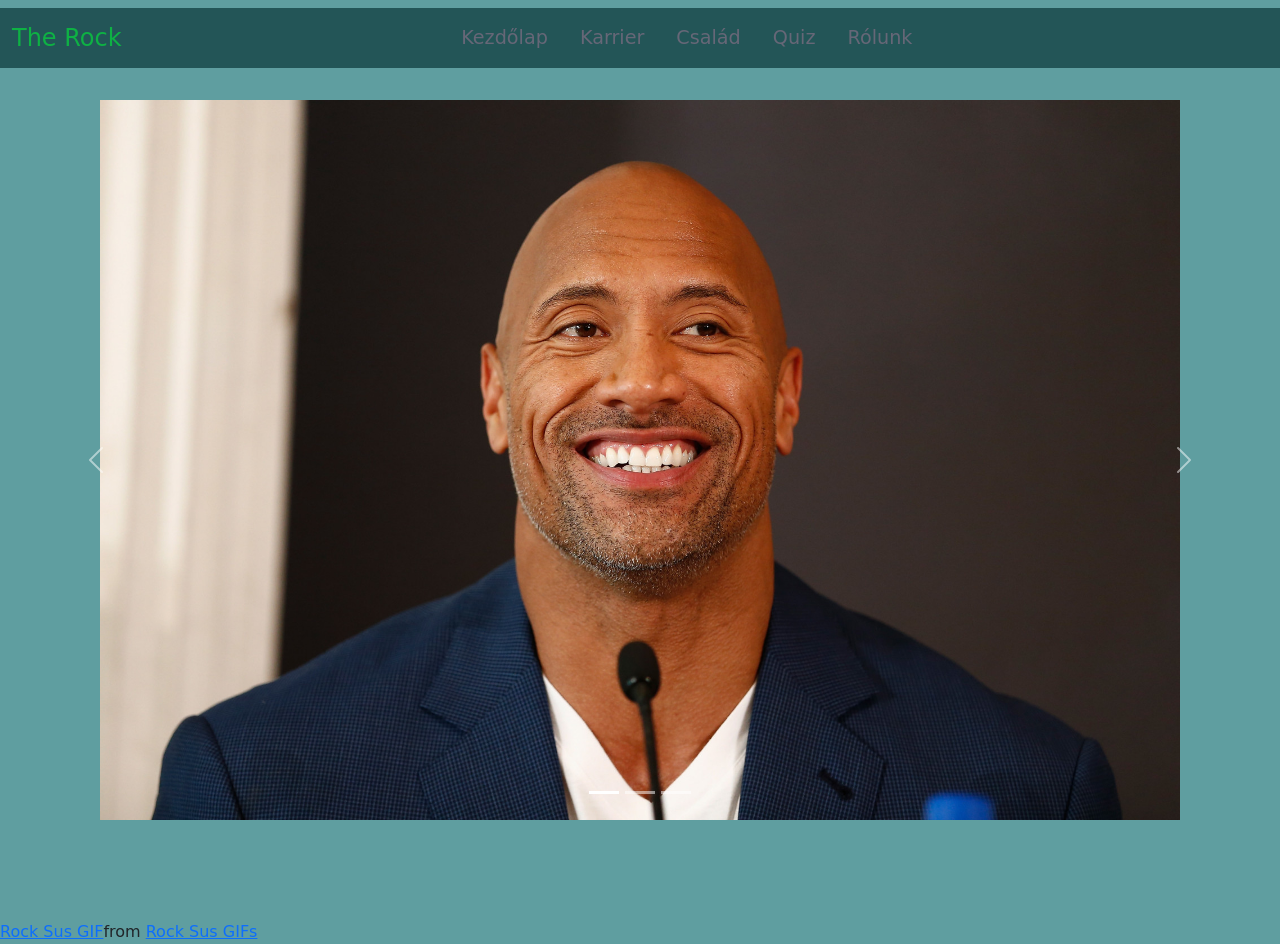
<file: index.html>
<!DOCTYPE html>
<html lang="hu">
<meta charset="UTF-8">
<meta name="viewport" content="width=device-width, initial-scale=1.0">
<!-- Boostrap CSS -->
<link href="https://cdn.jsdelivr.net/npm/bootstrap@5.3.3/dist/css/bootstrap.min.css" rel="stylesheet"
  integrity="sha384-QWTKZyjpPEjISv5WaRU9OFeRpok6YctnYmDr5pNlyT2bRjXh0JMhjY6hW+ALEwIH" crossorigin="anonymous">
<link rel="stylesheet" href="Johnson.css">

<title>Dwayne Johnson</title>

</head>

<body class="alma">
  <!-- Navbar -->
  <nav class="navbar navbar-expand-lg fixed-top">
    <div class="container-fluid">
      <a class="navbar-brand me-auto" href="#">The Rock</a>
      <button class="navbar-toggler" type="button" data-bs-toggle="offcanvas" data-bs-target="#offcanvasNavbar"
        aria-controls="offcanvasNavbar" aria-label="Toggle navigation">
        <span class="navbar-toggler-icon"></span>
      </button>
      <div class="offcanvas offcanvas-end" tabindex="-1" id="offcanvasNavbar" aria-labelledby="offcanvasNavbarLabel">
        <div class="offcanvas-header">
          <h5 class="offcanvas-title" id="offcanvasNavbarLabel">The Rock</h5>
          <button type="button" class="btn-close" data-bs-dismiss="offcanvas" aria-label="Close"></button>
        </div>
        <div class="offcanvas-body">
          <ul class="navbar-nav justify-content-center flex-grow-1 pe-3">
            <li class="nav-item">
              <a class="nav-link mx-lg-2" aria-current="page" href="index.html">Kezdőlap</a>
            </li>
            <li class="nav-item">
              <a class="nav-link mx-lg-2" href="karrier.html">Karrier</a>
            </li>
            <li class="nav-item">
              <a class="nav-link mx-lg-2" href="csalad.html">Család</a>
            </li>
            <li class="nav-item">
              <a class="nav-link mx-lg-2" href="quiz.html">Quiz</a>
            </li>
            <li class="nav-item">
              <a class="nav-link mx-lg-2" href="rólunk.html">Rólunk</a>
            </li>
          </ul>
        </div>
      </div>
    </div>
  </nav>
  <!-- Navbar vége -->


  <!-- Carousel -->
  <div id="demo" class="carousel slide" data-bs-ride="carousel">

    <!-- Indicators/dots -->
    <div class="carousel-indicators">
      <button type="button" data-bs-target="#demo" data-bs-slide-to="0" class="active"></button>
      <button type="button" data-bs-target="#demo" data-bs-slide-to="1"></button>
      <button type="button" data-bs-target="#demo" data-bs-slide-to="2"></button>
    </div>

    <!-- The slideshow/carousel -->
    <div class="kacsa">
      <div class="carousel-inner">
        <div class="carousel-item active">
          <img src="képek/img1.jpg" alt="Rock mosolyog" class="d-block w-100">
        </div>
        <div class="carousel-item">
          <img src="képek/img2.jpg" alt="Rock edz" class="d-block w-100">
        </div>
        <div class="carousel-item">
          <img src="képek/img4.jpg" alt="Rock néz" class="d-block w-100">
        </div>

      </div>
    </div>

    <!-- Left and right controls/icons -->
    <button class="carousel-control-prev" type="button" data-bs-target="#demo" data-bs-slide="prev">
      <span class="carousel-control-prev-icon"></span>
    </button>
    <button class="carousel-control-next" type="button" data-bs-target="#demo" data-bs-slide="next">
      <span class="carousel-control-next-icon"></span>
    </button>
  </div>
  <div class="tenor-gif-embed" data-postid="21568224" data-share-method="host" data-aspect-ratio="1" data-width="100%">
    <a href="https://tenor.com/view/rock-sus-gif-21568224">Rock Sus GIF</a>from <a
      href="https://tenor.com/search/rock+sus-gifs">Rock Sus GIFs</a></div>
  <script type="text/javascript" async src="https://tenor.com/embed.js"></script>

  <!-- Boostrap JS -->
  <script src="https://cdn.jsdelivr.net/npm/bootstrap@5.3.3/dist/js/bootstrap.bundle.min.js"
    integrity="sha384-YvpcrYf0tY3lHB60NNkmXc5s9fDVZLESaAA55NDzOxhy9GkcIdslK1eN7N6jIeHz"
    crossorigin="anonymous"></script>
</body>

</html>
</file>
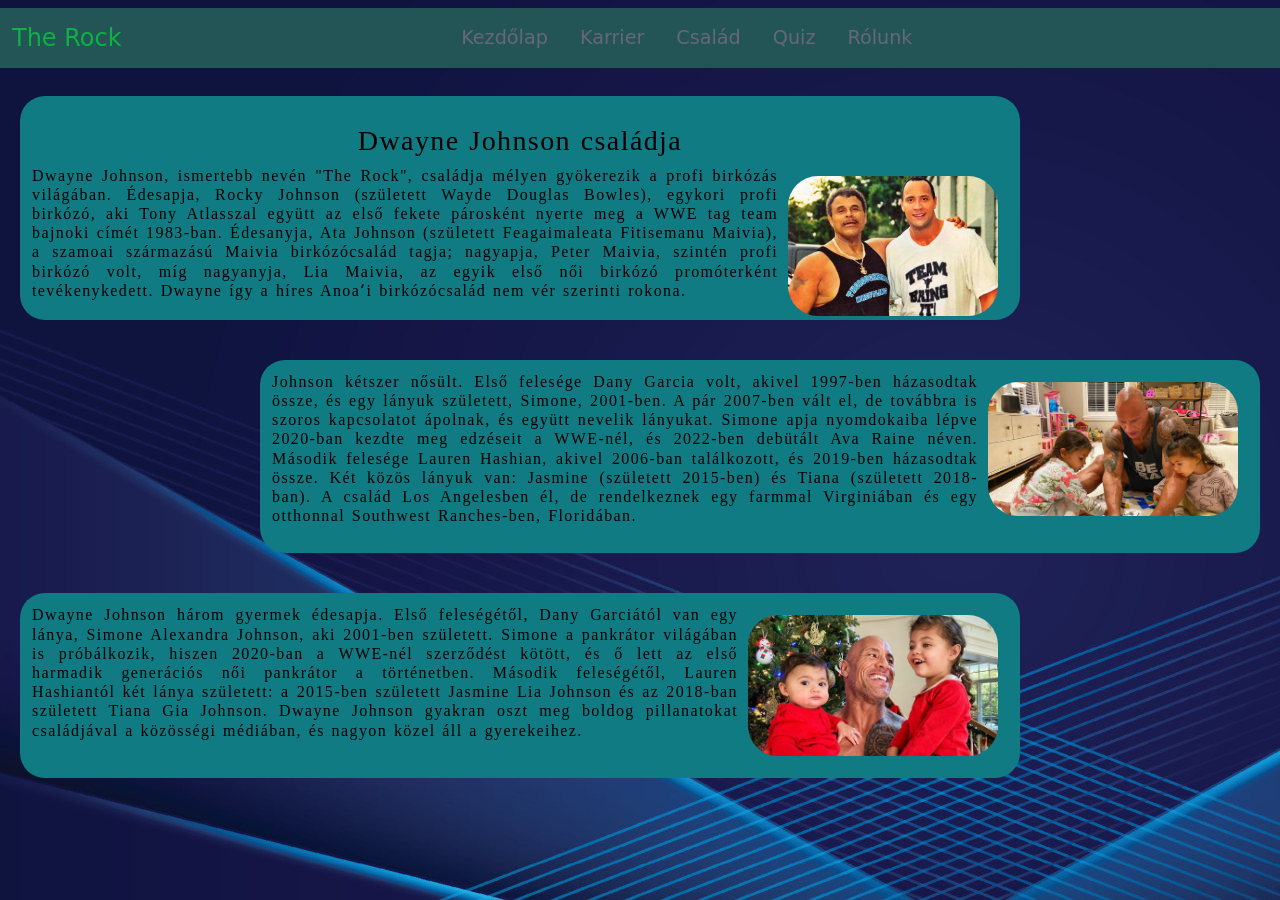
<file: csalad.html>
<!DOCTYPE html>
<html lang="Hu">

<head>
  <meta charset="UTF-8">
  <meta name="viewport" content="width=device-width, initial-scale=1.0">
  <link href="https://cdn.jsdelivr.net/npm/bootstrap@5.3.3/dist/css/bootstrap.min.css" rel="stylesheet"
    integrity="sha384-QWTKZyjpPEjISv5WaRU9OFeRpok6YctnYmDr5pNlyT2bRjXh0JMhjY6hW+ALEwIH" crossorigin="anonymous">
  <link rel="stylesheet" href="Johnson.css">
  <link rel="stylesheet" href="csalad.css">
  <title>Családi története</title>
</head>

<body class="anya">
  <nav class="navbar navbar-expand-lg">
    <div class="container-fluid">
      <a class="navbar-brand me-auto" href="#">The Rock</a>
      <button class="navbar-toggler" type="button" data-bs-toggle="offcanvas" data-bs-target="#offcanvasNavbar"
        aria-controls="offcanvasNavbar" aria-label="Toggle navigation">
        <span class="navbar-toggler-icon"></span>
      </button>
      <div class="offcanvas offcanvas-end" tabindex="-1" id="offcanvasNavbar" aria-labelledby="offcanvasNavbarLabel">
        <div class="offcanvas-header">
          <h5 class="offcanvas-title" id="offcanvasNavbarLabel">The Rock</h5>
          <button type="button" class="btn-close" data-bs-dismiss="offcanvas" aria-label="Close"></button>
        </div>
        <div class="offcanvas-body">
          <ul class="navbar-nav justify-content-center flex-grow-1 pe-3">
            <li class="nav-item">
              <a class="nav-link mx-lg-2" aria-current="page" href="index.html">Kezdőlap</a>
            </li>
            <li class="nav-item">
              <a class="nav-link mx-lg-2" href="karrier.html">Karrier</a>
            </li>
            <li class="nav-item">
              <a class="nav-link mx-lg-2" href="csalad.html">Család</a>
            </li>
            <li class="nav-item">
              <a class="nav-link mx-lg-2" href="quiz.html">Quiz</a>
            </li>
            <li class="nav-item">
              <a class="nav-link mx-lg-2" href="rólunk.html">Rólunk</a>
            </li>
          </ul>
        </div>
      </div>
    </div>
  </nav>
  <section>
    <div class="szoveg">
      <p>
      <h3 style="text-align: center;">Dwayne Johnson családja</h3><img width="230" src="képek/Dwayne-The-Rock-Johnson-with-his-father-Rocky.jpg">
      <h6>
        Dwayne Johnson, ismertebb nevén "The Rock", családja mélyen gyökerezik a profi birkózás világában. Édesapja,
        Rocky
        Johnson (született Wayde Douglas Bowles), egykori profi birkózó, aki Tony Atlasszal együtt az első fekete
        párosként nyerte meg a WWE tag team bajnoki címét 1983-ban. Édesanyja, Ata Johnson (született Feagaimaleata
        Fitisemanu Maivia), a szamoai származású Maivia birkózócsalád tagja; nagyapja, Peter Maivia, szintén profi
        birkózó
        volt, míg nagyanyja, Lia Maivia, az egyik első női birkózó promóterként tevékenykedett. Dwayne így a híres
        Anoaʻi
        birkózócsalád nem vér szerinti rokona.
        </h6>
    </div>
    <div class="szoveg2">
      <img width="270" height="" src="képek/the rock csalad1.jpg">
      <h6>
        Johnson kétszer nősült. Első felesége Dany Garcia volt, akivel 1997-ben házasodtak össze, és egy lányuk
        született,
        Simone, 2001-ben. A pár 2007-ben vált el, de továbbra is szoros kapcsolatot ápolnak, és együtt nevelik lányukat.
        Simone apja nyomdokaiba lépve 2020-ban kezdte meg edzéseit a WWE-nél, és 2022-ben debütált Ava Raine néven.
        Második felesége Lauren Hashian, akivel 2006-ban találkozott, és 2019-ben házasodtak össze. Két közös lányuk
        van:
        Jasmine (született 2015-ben) és Tiana (született 2018-ban). A család Los Angelesben él, de rendelkeznek egy
        farmmal Virginiában és egy otthonnal Southwest Ranches-ben, Floridában.
      </h6>
      </p>
    </div>
    <div class="szoveg3">
      <img width="270" height="" src="képek/dwayne gyerekeivel.jpg">
      <h6>
        Dwayne Johnson három gyermek édesapja. Első feleségétől, Dany Garciától van egy lánya, Simone Alexandra Johnson,
        aki 2001-ben született. Simone a pankrátor világában is próbálkozik, hiszen 2020-ban a WWE-nél szerződést
        kötött, és ő lett az első harmadik generációs női pankrátor a történetben.

        Második feleségétől, Lauren Hashiantól két lánya született: a 2015-ben született Jasmine Lia Johnson és az
        2018-ban született Tiana Gia Johnson. Dwayne Johnson gyakran oszt meg boldog pillanatokat családjával a
        közösségi médiában, és nagyon közel áll a gyerekeihez.
      </h6>
      </p>
    </div>
    
  </section>
  <!-- Navbar vége -->
  <!-- Hero selection -->



  <!-- Boostrap JS -->
  <script src="https://cdn.jsdelivr.net/npm/bootstrap@5.3.3/dist/js/bootstrap.bundle.min.js"
    integrity="sha384-YvpcrYf0tY3lHB60NNkmXc5s9fDVZLESaAA55NDzOxhy9GkcIdslK1eN7N6jIeHz"
    crossorigin="anonymous"></script>

</body>

</html>
</file>
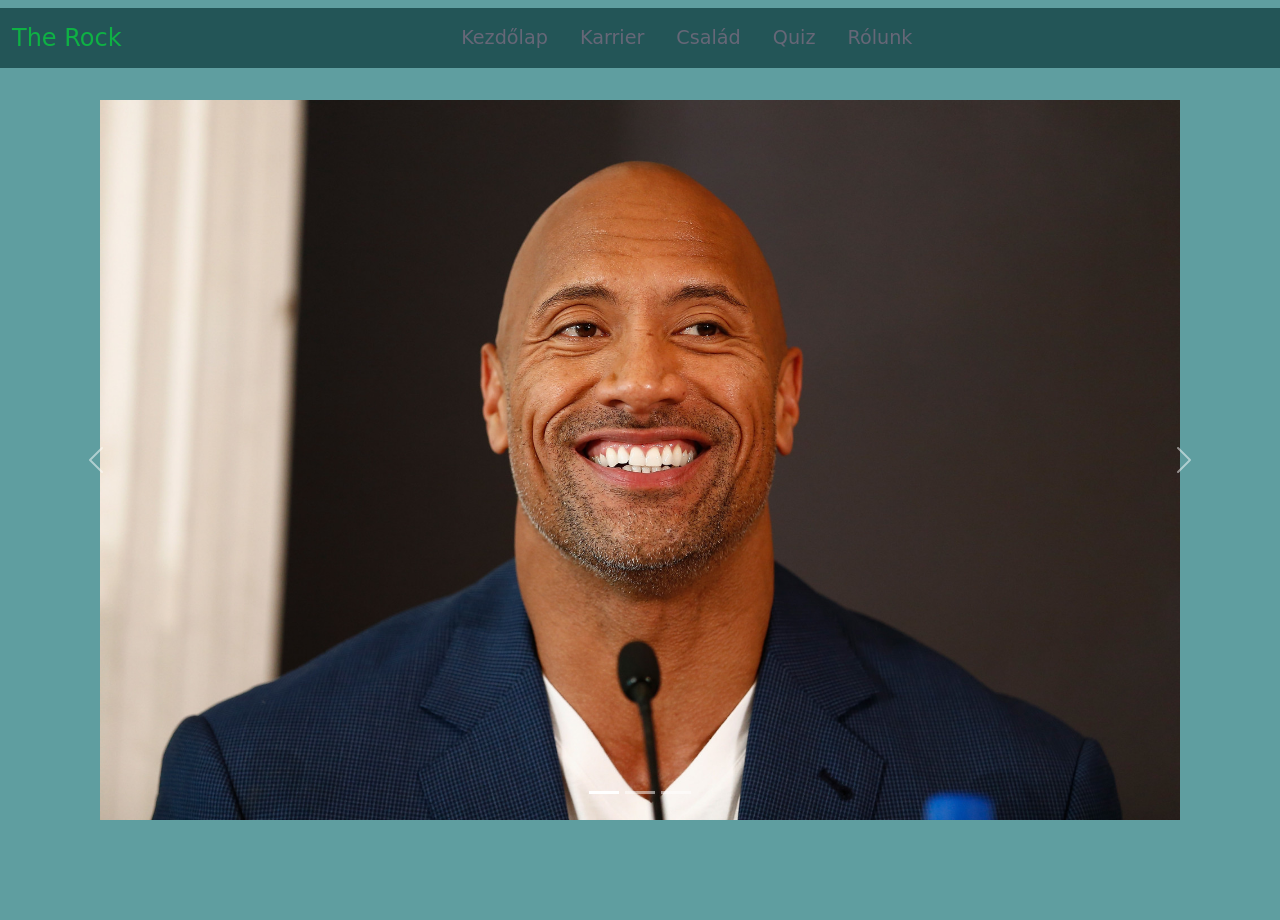
<file: Dwayne.html>
<!DOCTYPE html>
<html lang="hu">
  <meta charset="UTF-8">
  <meta name="viewport" content="width=device-width, initial-scale=1.0">
  <!-- Boostrap CSS -->
  <link href="https://cdn.jsdelivr.net/npm/bootstrap@5.3.3/dist/css/bootstrap.min.css" rel="stylesheet" integrity="sha384-QWTKZyjpPEjISv5WaRU9OFeRpok6YctnYmDr5pNlyT2bRjXh0JMhjY6hW+ALEwIH" crossorigin="anonymous">
  <link rel="stylesheet" href="Johnson.css">

  <title>Dwayne Johnson</title>

</head>
<body class="alma">
  <!-- Navbar -->
  <nav class="navbar navbar-expand-lg fixed-top">
    <div class="container-fluid">
      <a class="navbar-brand me-auto" href="#">The Rock</a>
      <button class="navbar-toggler" type="button" data-bs-toggle="offcanvas" data-bs-target="#offcanvasNavbar" aria-controls="offcanvasNavbar" aria-label="Toggle navigation">
        <span class="navbar-toggler-icon"></span>
      </button>
      <div class="offcanvas offcanvas-end" tabindex="-1" id="offcanvasNavbar" aria-labelledby="offcanvasNavbarLabel">
        <div class="offcanvas-header">
          <h5 class="offcanvas-title" id="offcanvasNavbarLabel">The Rock</h5>
          <button type="button" class="btn-close" data-bs-dismiss="offcanvas" aria-label="Close"></button>
        </div>
        <div class="offcanvas-body">
          <ul class="navbar-nav justify-content-center flex-grow-1 pe-3">
            <li class="nav-item">
              <a class="nav-link mx-lg-2" aria-current="page" href="#">Kezdőlap</a>
            </li>
            <li class="nav-item">
              <a class="nav-link mx-lg-2" href="karrier.html">Karrier</a>
              </li>
              <li class="nav-item">
                <a class="nav-link mx-lg-2" href="csalad.html">Család</a>
                </li><li class="nav-item">
                  <a class="nav-link mx-lg-2" href="quiz.html">Quiz</a>
                  </li>
                  <li class="nav-item">
                    <a class="nav-link mx-lg-2" href="rólunk.html">Rólunk</a>
                    </li>
        </div>
      </div>
    </div>
  </nav>
  <!-- Navbar vége -->


<!-- Carousel -->
<div id="demo" class="carousel slide" data-bs-ride="carousel">

  <!-- Indicators/dots -->
  <div class="carousel-indicators">
    <button type="button" data-bs-target="#demo" data-bs-slide-to="0" class="active"></button>
    <button type="button" data-bs-target="#demo" data-bs-slide-to="1"></button>
    <button type="button" data-bs-target="#demo" data-bs-slide-to="2"></button>
  </div>

  <!-- The slideshow/carousel -->
  <div class="kacsa">
    <div class="carousel-inner">
      <div class="carousel-item active">
        <img  src="img1.jpg" alt="Rock mosolyog" class="d-block w-100">
      </div>
      <div class="carousel-item">
        <img src="img2.jpg" alt="Rock edz" class="d-block w-100">
      </div>
      <div class="carousel-item">
        <img src="img4.jpg" alt="Rock néz" class="d-block w-100">
      </div>
    
    </div>
  </div>

  <!-- Left and right controls/icons -->
  <button class="carousel-control-prev" type="button" data-bs-target="#demo" data-bs-slide="prev">
    <span class="carousel-control-prev-icon"></span>
  </button>
  <button class="carousel-control-next" type="button" data-bs-target="#demo" data-bs-slide="next">
    <span class="carousel-control-next-icon"></span>
  </button>
</div>


   
    <!-- Boostrap JS -->
  <script src="https://cdn.jsdelivr.net/npm/bootstrap@5.3.3/dist/js/bootstrap.bundle.min.js" integrity="sha384-YvpcrYf0tY3lHB60NNkmXc5s9fDVZLESaAA55NDzOxhy9GkcIdslK1eN7N6jIeHz" crossorigin="anonymous"></script>
</body>
</html>
</file>
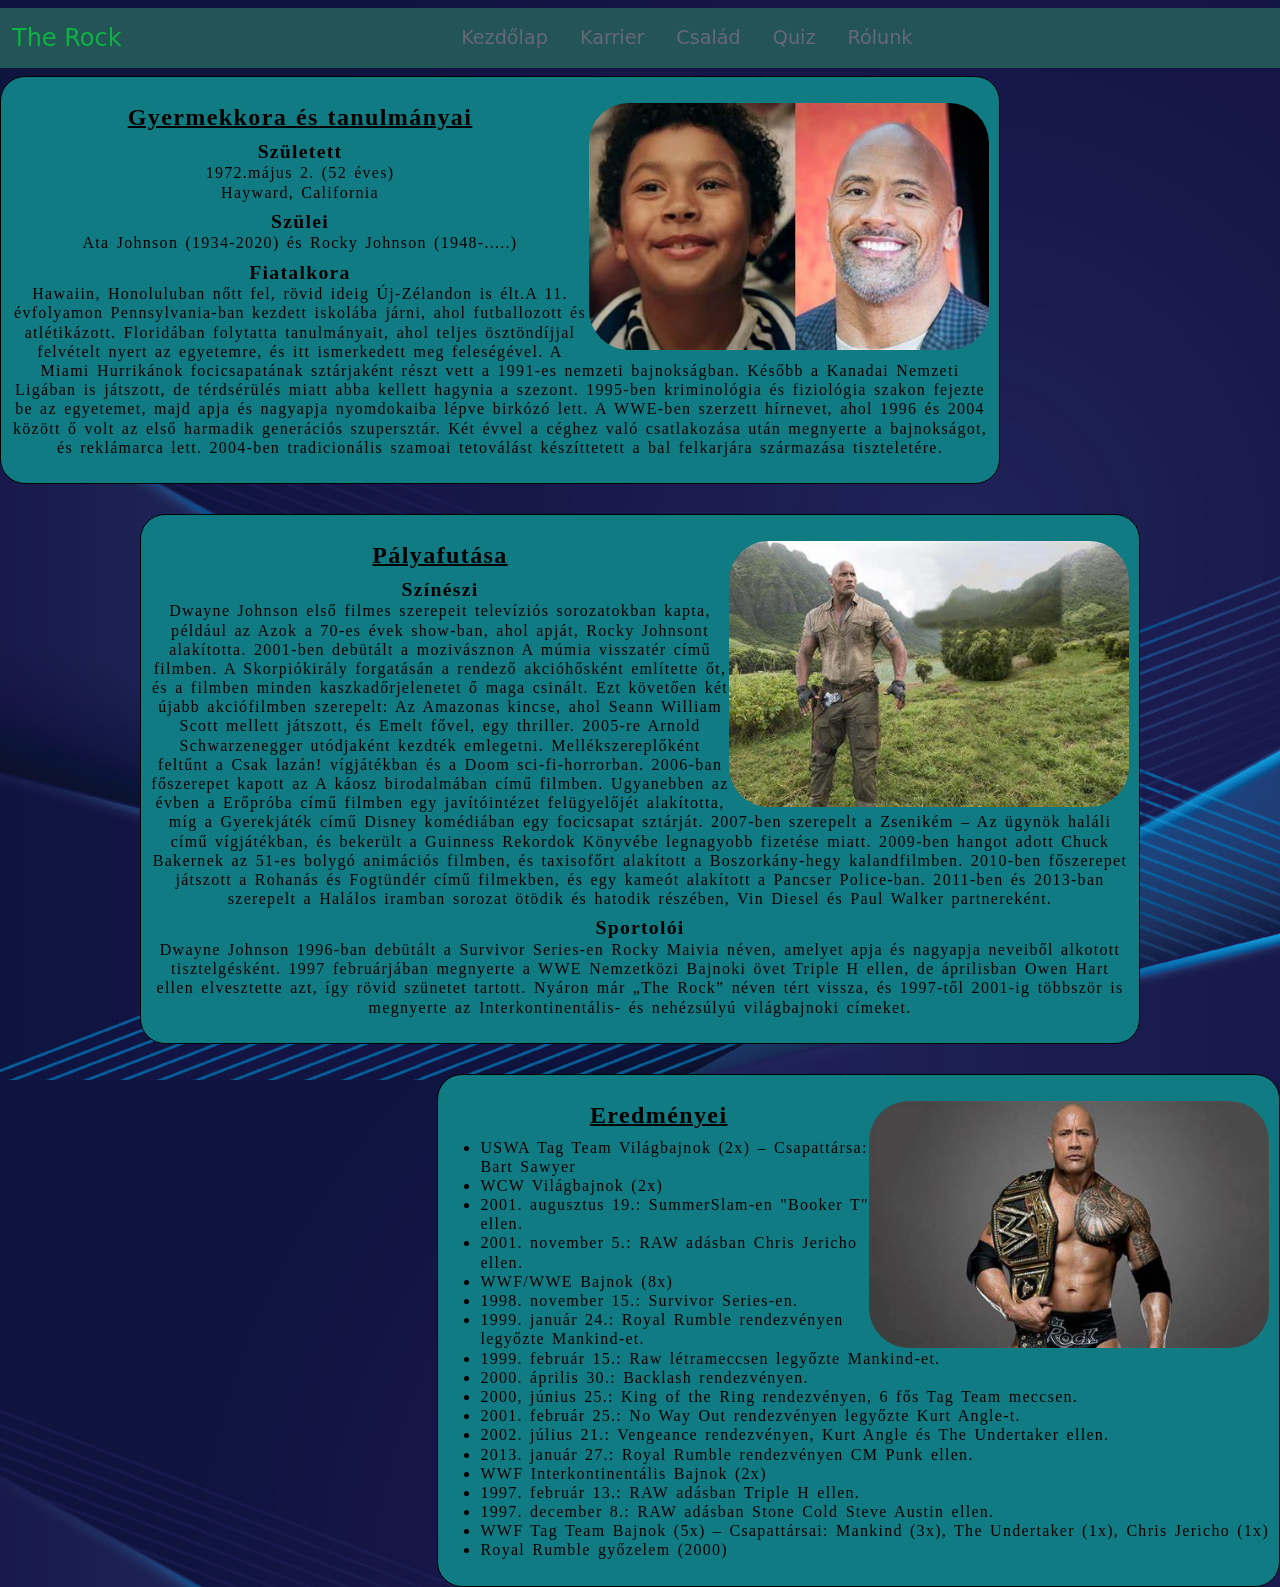
<file: karrier.html>
<!DOCTYPE html>
<html lang="Hu">

<head>
  <meta charset="UTF-8">
  <meta name="viewport" content="width=device-width, initial-scale=1.0">
  <link href="https://cdn.jsdelivr.net/npm/bootstrap@5.3.3/dist/css/bootstrap.min.css" rel="stylesheet"
    integrity="sha384-QWTKZyjpPEjISv5WaRU9OFeRpok6YctnYmDr5pNlyT2bRjXh0JMhjY6hW+ALEwIH" crossorigin="anonymous">
  <link rel="stylesheet" href="Johnson.css">
  <link rel="stylesheet" href="karrier.css">
  <title>Karriere</title>
</head>

<body class="penz">
  <nav class="navbar navbar-expand-lg">
    <div class="container-fluid">
      <a class="navbar-brand me-auto" href="#">The Rock</a>
      <button class="navbar-toggler" type="button" data-bs-toggle="offcanvas" data-bs-target="#offcanvasNavbar"
        aria-controls="offcanvasNavbar" aria-label="Toggle navigation">
        <span class="navbar-toggler-icon"></span>
      </button>
      <div class="offcanvas offcanvas-end" tabindex="-1" id="offcanvasNavbar" aria-labelledby="offcanvasNavbarLabel">
        <div class="offcanvas-header">
          <h5 class="offcanvas-title" id="offcanvasNavbarLabel">The Rock</h5>
          <button type="button" class="btn-close" data-bs-dismiss="offcanvas" aria-label="Close"></button>
        </div>
        <div class="offcanvas-body">
          <ul class="navbar-nav justify-content-center flex-grow-1 pe-3">
            <li class="nav-item">
              <a class="nav-link mx-lg-2" aria-current="page" href="index.html">Kezdőlap</a>
            </li>
            <li class="nav-item">
              <a class="nav-link mx-lg-2" href="karrier.html">Karrier</a>
            </li>
            <li class="nav-item">
              <a class="nav-link mx-lg-2" href="csalad.html">Család</a>
            </li>
            <li class="nav-item">
              <a class="nav-link mx-lg-2" href="quiz.html">Quiz</a>
            </li>
            <li class="nav-item">
              <a class="nav-link mx-lg-2" href="rólunk.html">Rólunk</a>
            </li>

        </div>
      </div>
    </div>
  </nav>
  <section>
    <div class="szövegdoboz">
      <p>
      <h4>Gyermekkora és tanulmányai <img width="400px"  class="fiatal" src="képek/fiatal dwayne.jpg" alt="fiatal"></h4>
      <h6><b>Született</b><br> 1972.május 2. (52 éves)<br> Hayward, California</h6>
      <h6><b>Szülei</b><br>Ata Johnson (1934-2020) és Rocky Johnson (1948-.....)
      </h6>
      <h6><b>Fiatalkora</b><br>Hawaiin, Honoluluban nőtt fel, rövid ideig Új-Zélandon is élt.A 11. évfolyamon
        Pennsylvania-ban kezdett iskolába járni, ahol futballozott és atlétikázott. Floridában folytatta tanulmányait,
        ahol teljes ösztöndíjjal felvételt nyert az egyetemre, és itt ismerkedett meg feleségével. A Miami Hurrikánok
        focicsapatának sztárjaként részt vett a 1991-es nemzeti bajnokságban. Később a Kanadai Nemzeti Ligában is
        játszott, de térdsérülés miatt abba kellett hagynia a szezont. 1995-ben kriminológia és fiziológia szakon
        fejezte
        be az egyetemet, majd apja és nagyapja nyomdokaiba lépve birkózó lett. A WWE-ben szerzett hírnevet, ahol 1996 és
        2004 között ő volt az első harmadik generációs szupersztár. Két évvel a céghez való csatlakozása után megnyerte
        a
        bajnokságot, és reklámarca lett. 2004-ben tradicionális szamoai tetoválást készíttetett a bal felkarjára
        származása tiszteletére.</h6>
      </p>
    </div>
    <div class="szövegdoboz3">
      <p>
      <h4>Pályafutása <img class="jumanji" width="400px" src="képek/jumanji dwayne.jpg" alt="jumanji"></h4>
      <h6><b>Színészi</b><br>Dwayne Johnson első filmes szerepeit televíziós sorozatokban kapta, például az Azok a 70-es
        évek show-ban, ahol apját, Rocky Johnsont alakította. 2001-ben debütált a mozivásznon A múmia visszatér című
        filmben. A Skorpiókirály forgatásán a rendező akcióhősként említette őt, és a filmben minden kaszkadőrjelenetet
        ő
        maga csinált. Ezt követően két újabb akciófilmben szerepelt: Az Amazonas kincse, ahol Seann William Scott
        mellett
        játszott, és Emelt fővel, egy thriller. 2005-re Arnold Schwarzenegger utódjaként kezdték emlegetni.
        Mellékszereplőként feltűnt a Csak lazán! vígjátékban és a Doom sci-fi-horrorban. 2006-ban főszerepet kapott az A
        káosz birodalmában című filmben. Ugyanebben az évben a Erőpróba című filmben egy javítóintézet felügyelőjét
        alakította, míg a Gyerekjáték című Disney komédiában egy focicsapat sztárját.
        2007-ben szerepelt a Zsenikém – Az ügynök haláli című vígjátékban, és bekerült a Guinness Rekordok Könyvébe
        legnagyobb fizetése miatt. 2009-ben hangot adott Chuck Bakernek az 51-es bolygó animációs filmben, és taxisofőrt
        alakított a Boszorkány-hegy kalandfilmben. 2010-ben főszerepet játszott a Rohanás és Fogtündér című filmekben,
        és
        egy kameót alakított a Pancser Police-ban. 2011-ben és 2013-ban szerepelt a Halálos iramban sorozat ötödik és
        hatodik részében, Vin Diesel és Paul Walker partnereként.</h6>
      <h6><b>Sportolói</b><br>Dwayne Johnson 1996-ban debütált a Survivor Series-en Rocky Maivia néven, amelyet apja és
        nagyapja neveiből alkotott tisztelgésként. 1997 februárjában megnyerte a WWE Nemzetközi Bajnoki övet Triple H
        ellen, de áprilisban Owen Hart ellen elvesztette azt, így rövid szünetet tartott. Nyáron már „The Rock” néven
        tért
        vissza, és 1997-től 2001-ig többször is megnyerte az Interkontinentális- és nehézsúlyú világbajnoki címeket.
      </h6>
      </p>
    </div>
    <div class="szövegdoboz2">
      <p>
      <h4>Eredményei <img class="wwe" width="400px" src="képek/dwayne wwe.jpg" alt="wwe"></h4>
      <h6>
        <ul>
          <li>USWA Tag Team Világbajnok (2x) – Csapattársa: Bart Sawyer</li>
          <li> WCW Világbajnok (2x)</li>
          <li> 2001. augusztus 19.: SummerSlam-en "Booker T" ellen.</li>
          <li> 2001. november 5.: RAW adásban Chris Jericho ellen.</li>
          <li> WWF/WWE Bajnok (8x)</li>
          <li> 1998. november 15.: Survivor Series-en.</li>
          <li> 1999. január 24.: Royal Rumble rendezvényen legyőzte Mankind-et.</li>
          <li> 1999. február 15.: Raw létrameccsen legyőzte Mankind-et.</li>
          <li> 2000. április 30.: Backlash rendezvényen.</li>
          <li> 2000, június 25.: King of the Ring rendezvényen, 6 fős Tag Team meccsen.</li>
          <li> 2001. február 25.: No Way Out rendezvényen legyőzte Kurt Angle-t.</li>
          <li> 2002. július 21.: Vengeance rendezvényen, Kurt Angle és The Undertaker ellen.</li>
          <li> 2013. január 27.: Royal Rumble rendezvényen CM Punk ellen.</li>
          <li> WWF Interkontinentális Bajnok (2x)</li>
          <li> 1997. február 13.: RAW adásban Triple H ellen.</li>
          <li> 1997. december 8.: RAW adásban Stone Cold Steve Austin ellen.</li>
          <li> WWF Tag Team Bajnok (5x) – Csapattársai: Mankind (3x), The Undertaker (1x), Chris Jericho (1x)</li>
          <li> Royal Rumble győzelem (2000)</li>
        </ul>
      </h6>
      </p>
    </div>
  </section>




  <!-- Boostrap JS -->
  <script src="https://cdn.jsdelivr.net/npm/bootstrap@5.3.3/dist/js/bootstrap.bundle.min.js"
    integrity="sha384-YvpcrYf0tY3lHB60NNkmXc5s9fDVZLESaAA55NDzOxhy9GkcIdslK1eN7N6jIeHz"
    crossorigin="anonymous"></script>

</body>

</html>
</file>
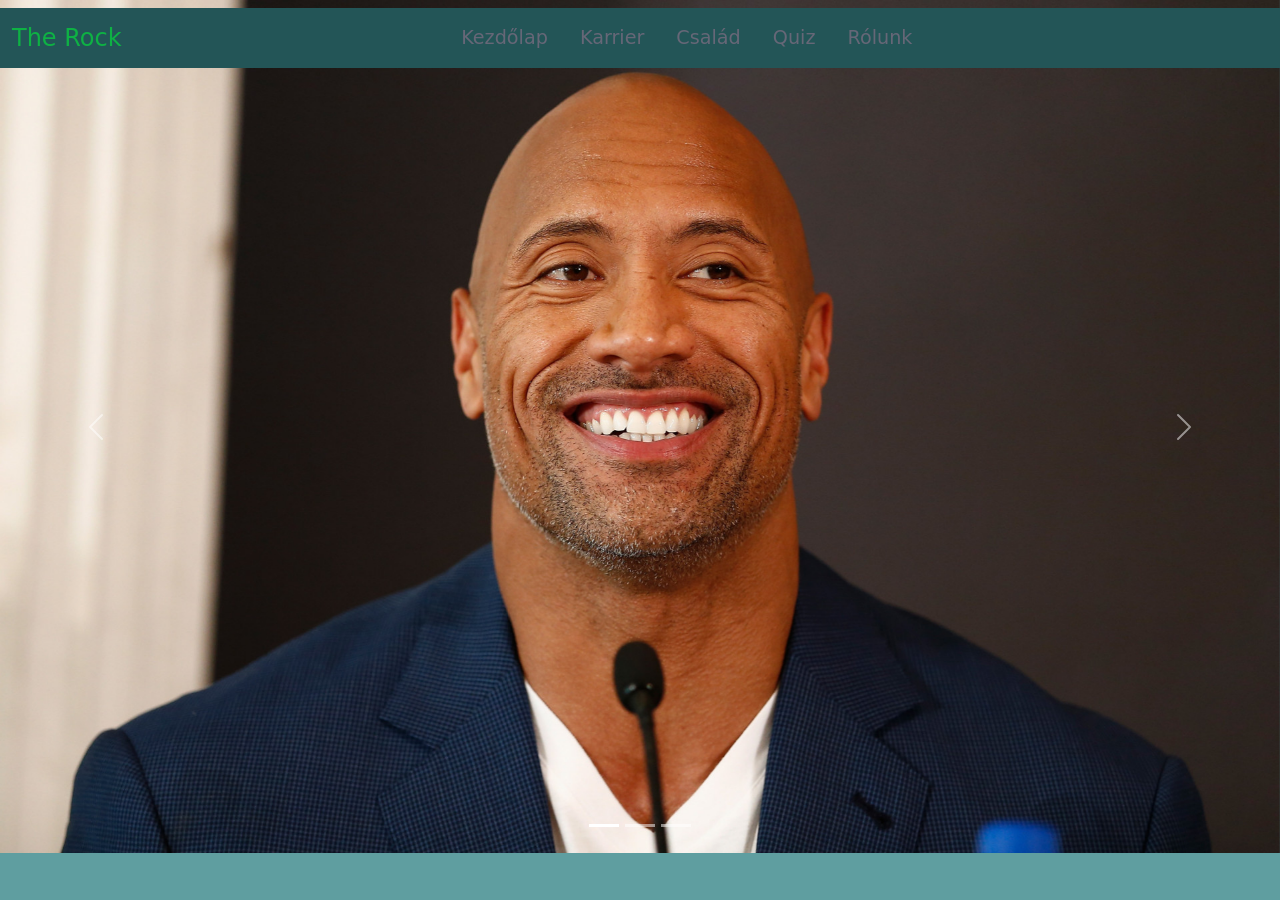
<file: kezdőlap.html>
<!DOCTYPE html>
<html lang="hu">
  <meta charset="UTF-8">
  <meta name="viewport" content="width=device-width, initial-scale=1.0">
  <!-- Boostrap CSS -->
  <link href="https://cdn.jsdelivr.net/npm/bootstrap@5.3.3/dist/css/bootstrap.min.css" rel="stylesheet" integrity="sha384-QWTKZyjpPEjISv5WaRU9OFeRpok6YctnYmDr5pNlyT2bRjXh0JMhjY6hW+ALEwIH" crossorigin="anonymous">
  <link rel="stylesheet" href="Johnson.css">

  <title>Dwayne Johnson</title>

</head>
<body class="alma">
  <!-- Navbar -->
  <nav class="navbar navbar-expand-lg fixed-top">
    <div class="container-fluid">
      <a class="navbar-brand me-auto" href="#">The Rock</a>
      <button class="navbar-toggler" type="button" data-bs-toggle="offcanvas" data-bs-target="#offcanvasNavbar" aria-controls="offcanvasNavbar" aria-label="Toggle navigation">
        <span class="navbar-toggler-icon"></span>
      </button>
      <div class="offcanvas offcanvas-end" tabindex="-1" id="offcanvasNavbar" aria-labelledby="offcanvasNavbarLabel">
        <div class="offcanvas-header">
          <h5 class="offcanvas-title" id="offcanvasNavbarLabel">The Rock</h5>
          <button type="button" class="btn-close" data-bs-dismiss="offcanvas" aria-label="Close"></button>
        </div>
        <div class="offcanvas-body">
          <ul class="navbar-nav justify-content-center flex-grow-1 pe-3">
            <li class="nav-item">
              <a class="nav-link mx-lg-2" aria-current="page" href="#">Kezdőlap</a>
            </li>
            <li class="nav-item">
              <a class="nav-link mx-lg-2" href="karrier.html">Karrier</a>
              </li>
              <li class="nav-item">
                <a class="nav-link mx-lg-2" href="csalad.html">Család</a>
                </li><li class="nav-item">
                  <a class="nav-link mx-lg-2" href="quiz.html">Quiz</a>
                  </li>
                  <li class="nav-item">
                    <a class="nav-link mx-lg-2" href="rólunk.html">Rólunk</a>
                    </li>
        </div>
      </div>
    </div>
  </nav>
  <!-- Navbar vége -->


<!-- Carousel -->
<div id="demo" class="carousel slide" data-bs-ride="carousel">

  <!-- Indicators/dots -->
  <div class="carousel-indicators">
    <button type="button" data-bs-target="#demo" data-bs-slide-to="0" class="active"></button>
    <button type="button" data-bs-target="#demo" data-bs-slide-to="1"></button>
    <button type="button" data-bs-target="#demo" data-bs-slide-to="2"></button>
  </div>

  <!-- The slideshow/carousel -->
  <div class="carousel-inner">
    <div class="carousel-item active">
      <img src="img1.jpg" alt="Los Angeles" class="d-block w-100">
    </div>
    <div class="carousel-item">
      <img src="img2.jpg" alt="Chicago" class="d-block w-100">
    </div>
    <div class="carousel-item">
      <img src="img4.jpg" alt="New York" class="d-block w-100">
    </div>
    
  </div>

  <!-- Left and right controls/icons -->
  <button class="carousel-control-prev" type="button" data-bs-target="#demo" data-bs-slide="prev">
    <span class="carousel-control-prev-icon"></span>
  </button>
  <button class="carousel-control-next" type="button" data-bs-target="#demo" data-bs-slide="next">
    <span class="carousel-control-next-icon"></span>
  </button>
</div>


   
    <!-- Boostrap JS -->
  <script src="https://cdn.jsdelivr.net/npm/bootstrap@5.3.3/dist/js/bootstrap.bundle.min.js" integrity="sha384-YvpcrYf0tY3lHB60NNkmXc5s9fDVZLESaAA55NDzOxhy9GkcIdslK1eN7N6jIeHz" crossorigin="anonymous"></script>
</body>
</html>
</file>
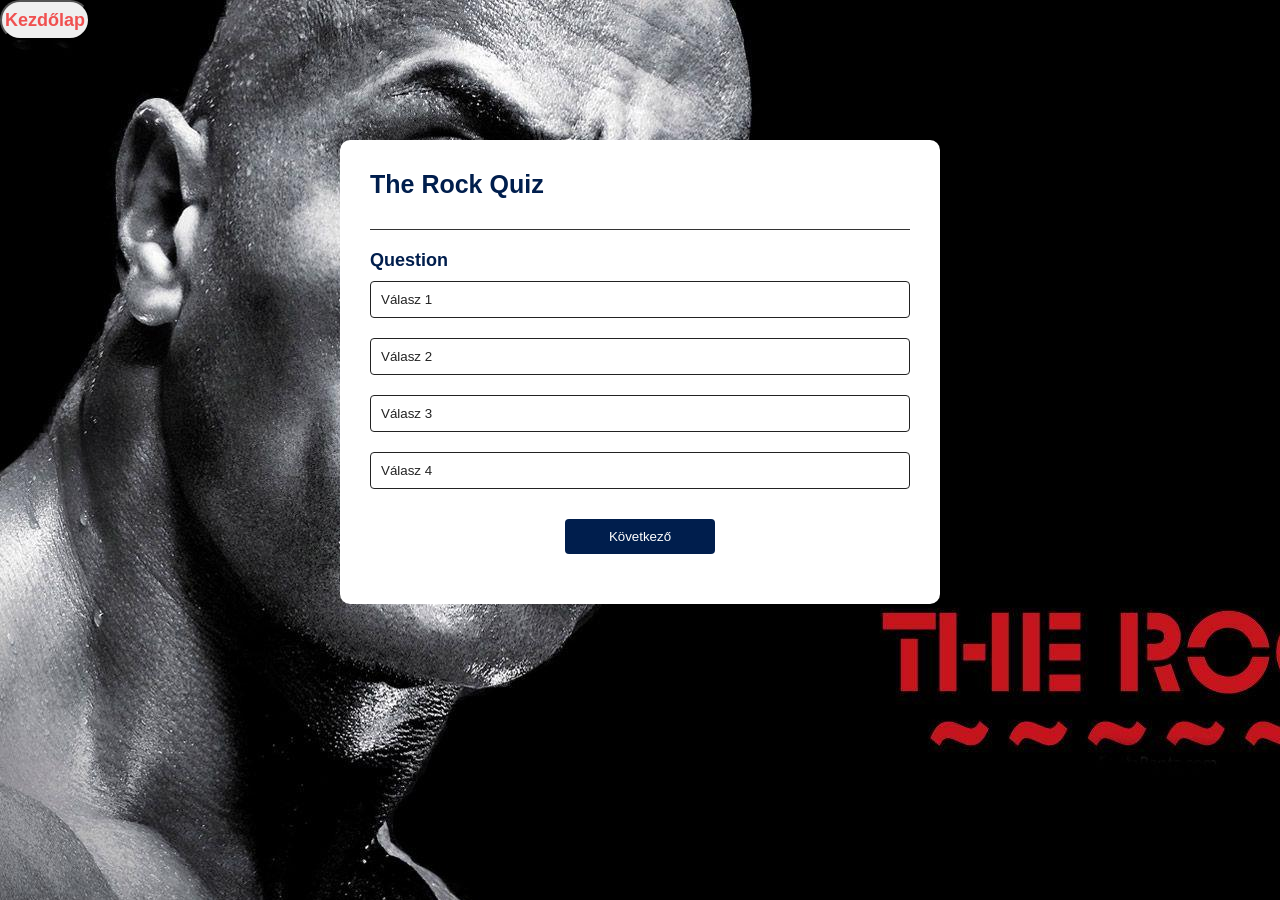
<file: quiz.html>
<!DOCTYPE html>
<html lang="hu">

<head>
    <title>Quiz</title>
    <link rel="stylesheet" href="quiz.css">
    <meta charset="UTF-8">
    <meta name="viewport" content="width=device-width, initial-scale=1.0">
</head>

<body>
    <div class="gomb"><button class="gomb"><a class="gomb" href="index.html">Kezdőlap</a></button></div>
    <div class="app">
        <h1>The Rock Quiz</h1>
        <div class="quiz">
            <h2 id="question">Question</h2>
            <div id="answer-buttons">
                <button class="btn">Válasz 1</button>
                <button class="btn">Válasz 2</button>
                <button class="btn">Válasz 3</button>
                <button class="btn">Válasz 4</button>
            </div>
            <button id="next-btn">Következő</button>
        </div>
    </div>
    <script src="quiz.js"></script>
</body>

</html>
</file>
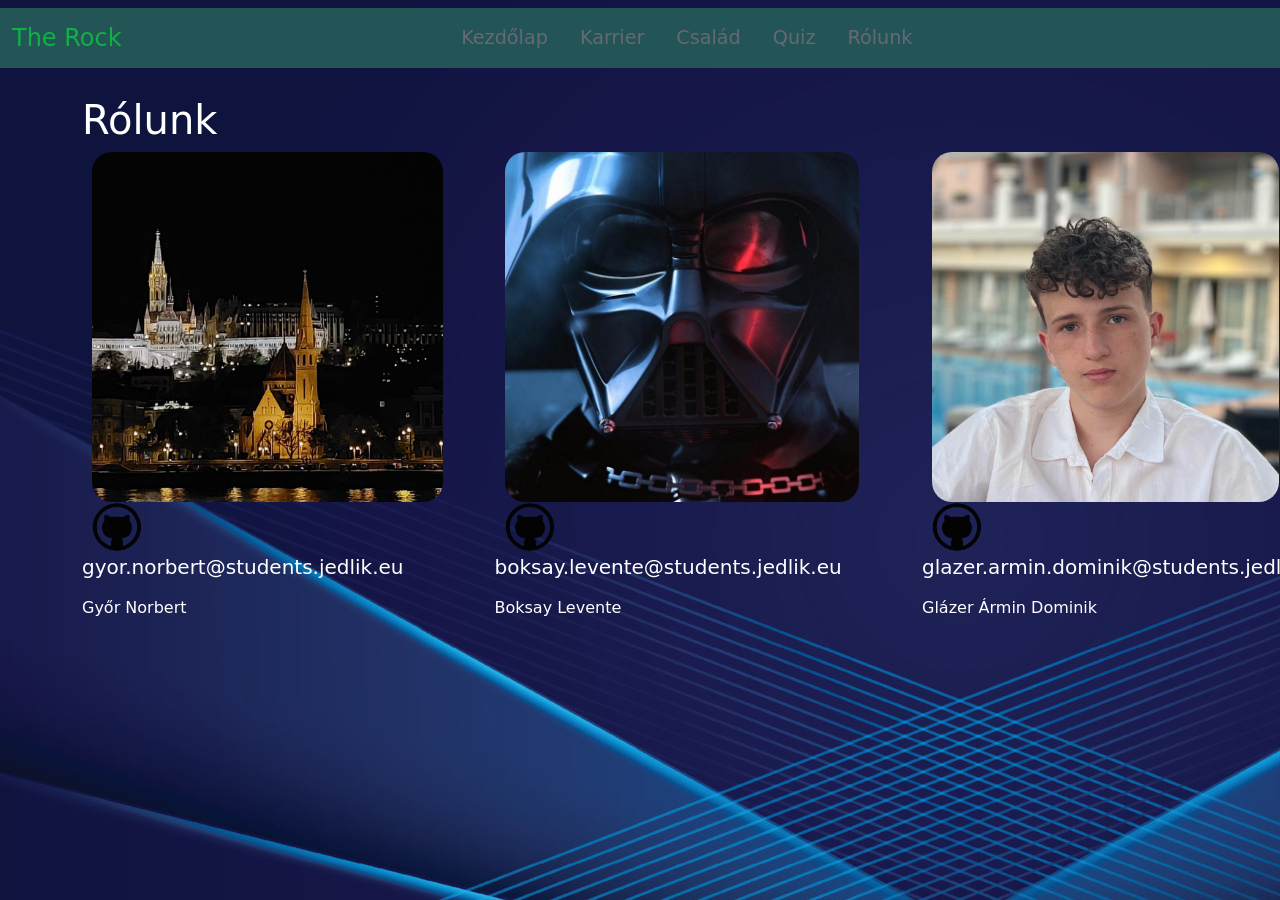
<file: rólunk.html>
<!DOCTYPE html>
<html lang="hu">

<head>
  <meta charset="UTF-8">
  <meta name="viewport" content="width=device-width, initial-scale=1.0">
  <link href="https://cdn.jsdelivr.net/npm/bootstrap@5.3.3/dist/css/bootstrap.min.css" rel="stylesheet"
    integrity="sha384-QWTKZyjpPEjISv5WaRU9OFeRpok6YctnYmDr5pNlyT2bRjXh0JMhjY6hW+ALEwIH" crossorigin="anonymous">
  <link rel="stylesheet" href="Johnson.css">
  <link rel="stylesheet" href="rolunk.css">
  <title>A készítőkről</title>
</head>

<body class="rolunk">
  <!-- Navbar -->
  <nav class="navbar navbar-expand-lg fixed-top">
    <div class="container-fluid">
      <a class="navbar-brand me-auto" href="#">The Rock</a>
      <button class="navbar-toggler" type="button" data-bs-toggle="offcanvas" data-bs-target="#offcanvasNavbar"
        aria-controls="offcanvasNavbar" aria-label="Toggle navigation">
        <span class="navbar-toggler-icon"></span>
      </button>
      <div class="offcanvas offcanvas-end" tabindex="-1" id="offcanvasNavbar" aria-labelledby="offcanvasNavbarLabel">
        <div class="offcanvas-header">
          <h5 class="offcanvas-title" id="offcanvasNavbarLabel">The Rock</h5>
          <button type="button" class="btn-close" data-bs-dismiss="offcanvas" aria-label="Close"></button>
        </div>
        <div class="offcanvas-body">
          <ul class="navbar-nav justify-content-center flex-grow-1 pe-3">
            <li class="nav-item">
              <a class="nav-link mx-lg-2" aria-current="page" href="index.html">Kezdőlap</a>
            </li>
            <li class="nav-item">
              <a class="nav-link mx-lg-2" href="karrier.html">Karrier</a>
            </li>
            <li class="nav-item">
              <a class="nav-link mx-lg-2" href="csalad.html">Család</a>
            </li>
            <li class="nav-item">
              <a class="nav-link mx-lg-2" href="quiz.html">Quiz</a>
            </li>
            <li class="nav-item">
              <a class="nav-link mx-lg-2" href="rólunk.html">Rólunk</a>
            </li>
        </div>
      </div>
    </div>
  </nav>
  <!-- Navbar vége -->
  <!-- Hero selection -->


  
  <div class="szövegdoboz1">
    <div class="container mt-5 pt-5">
      <h1 style="color: white;">Rólunk</h1>
      <div style="display: flex; justify-content: space-between;" class="row">
        <!-- Single Advisor-->
        <div style="max-width: 350px;" class="col-12 col-sm-6 col-lg-3">
          <div class="single_advisor_profile"
            style="visibility: visible">
            <!-- Team Thumb-->
            <div class="advisor_thumb kep"><img height="350px" src="képek/gyor.norbert.kep.jpg">
              <!-- Social Info-->
              <div class="social-info"><a
                  class="link-info link-offset-2 link-underline-opacity-25 link-underline-opacity-100-hover"
                  style="font-size: 20px;" href="https://github.com/gyornorbert"><img style="width: 50px; height: 50px;"  alt="github" src="képek/github_PNG80.png"></a>
                <p
                  style="font-size: 20px; color: white">
                  gyor.norbert@students.jedlik.eu</p>
              </div>
            </div>
            <!-- Team Details-->
            <div class="single_advisor_details_info">
              <div class="h6">
                <h6 class="h6">Győr Norbert</h6>
              </div>
            </div>
          </div>
        </div>
        <!-- Single Advisor-->
        <div style="min-width: 300px; max-width: 350px;" class="col-12 col-sm-6 col-lg-3">
          <div class="single_advisor_profile wow fadeInUp" data-wow-delay="0.3s"
            style="visibility: visible; animation-delay: 0.3s; animation-name: fadeInUp;">
            <!-- Team Thumb-->
            <div class="advisor_thumb kep"><img height="350px" src="képek/boksay.kep.jpg">
              <!-- Social Info-->
              <div class="social-info"><a
                  class="link-info link-offset-2 link-underline-opacity-25 link-underline-opacity-100-hover"
                  style="font-size: 20px;" href="https://github.com/boksaylevente2009"><img style="width: 50px; height: 50px;" alt="github" src="képek/github_PNG80.png"></a>
                <p
                  style="font-size: 20px; color: white">
                  boksay.levente@students.jedlik.eu</p>
              </div>
            </div>
            <!-- Team Details-->
            <div class="single_advisor_details_info">
              <div class="h6">
                <h6 class="h6">Boksay Levente</h6>
              </div>
            </div>
          </div>
        </div>
        <!-- Single Advisor-->
        <div style="min-width: 300px; max-width: 350px;" class="col-12 col-sm-6 col-lg-3">
          <div class="single_advisor_profile wow fadeInUp" data-wow-delay="0.4s"
            style="visibility: visible; animation-delay: 0.4s; animation-name: fadeInUp;">
            <!-- Team Thumb-->
            <div class="advisor_thumb kep"><img height="350px" src="képek/glazer.kep.jpg">
              <!-- Social Info-->
              <div class="social-info"><a
                  class="link-info link-offset-2 link-underline-opacity-25 link-underline-opacity-100-hover"
                  style="font-size: 20px;" href="https://github.com/glazerarmin"><img style="width: 50px; height: 50px;" alt="github" src="képek/github_PNG80.png"></a>
                <p
                  style="font-size: 20px; color: white;">
                  glazer.armin.dominik@students.jedlik.eu</p>
              </div>
            </div>
            <!-- Team Details-->
            <div class="single_advisor_details_info">
              <div class="h6">
                <h6 class="h6">Glázer Ármin Dominik</h6>
              </div>
  </div>


  <!-- Boostrap JS -->
  <script src="https://cdn.jsdelivr.net/npm/bootstrap@5.3.3/dist/js/bootstrap.bundle.min.js"
    integrity="sha384-YvpcrYf0tY3lHB60NNkmXc5s9fDVZLESaAA55NDzOxhy9GkcIdslK1eN7N6jIeHz"
    crossorigin="anonymous"></script>
</body>

</html>
</file>
<file: Johnson.css>
.navbar-brand{
    font-weight: 500;
    color: rgb(14, 177, 68);
    font-size: 24px;
    transition: 0.3s color;
}


.navbar-toggler{
    border: none;
font-size: 1.25rem;
}
.navbar-toggler:focus,.btn-close {
    box-shadow: none;
    outline: none;
}
.nav-link{
    color: #666777;
    font-weight: 500;
    position: relative;
}
.nav-link:hover,.nav-link.acive{
    color: #000;
}
@media ( min-width:991px){
.nav-link::before{
    content: "";
    position: absolute;
    bottom: 0;
    left: 50%;
    transform: translateX(-50%);
    width: 0;
    height: 2px;
    background-color: #009970;
    visibility: hidden;
    transition: 0.3s ease-in-out;
}
.nav-link:hover:before, .nav-link.active::before{
    width: 100%;
    visibility: visible;
}

.alma{
    background-color: cadetblue;
}
.nav-item a:hover{
    color: aqua;
    background-color: rgb(56, 100, 102);
    border: 1px solid black;
    text-align: center;
}
.nav-link{
    font-size: larger;
}
.container-fluid{
    background-color: rgb(35, 85, 87);
    height: 60px;
}
}
.rolunk{
    background-color: blue;
    background-image: url(képek/hatter.jpg)
}
.anya{
    background-image: url(képek/hatter.jpg);
}
.h6{
    color: white;
}
.kacsa{
    margin: 100px;
}
</file>
<file: csalad.css>
.szoveg, .szoveg2, .szoveg3 {
    border: 0 solid black;
    border-radius: 25px;
    text-align: center;
    font-family: 'Times New Roman';
    background-color: rgb(16, 123, 131);
    max-width: 1000px;
    text-align: justify;
    letter-spacing: 1.4px;
    word-spacing: 1.4px;
    hyphens: auto;
    text-justify: inter-word;
    padding: 12px;
    margin: 20px;
}

.szoveg {
    display: block;
    justify-content: flex-end;
}

.szoveg2 {
    float: right;
    display: block;
    justify-content: flex-end;
}

.szoveg3 {
    float: left;
    display: block; /* Changed from flex to block */
}

body {
    color: black;
}

img {
    float: right;
    border-radius: 40px;
    padding: 10px;
}
</file>
<file: karrier.css>
h4{
    text-align: center;
    font-weight: bold;
    text-decoration: underline black 2.34px;
    color: black;
    word-spacing: 1.4px;
    letter-spacing: 1.4px;
   hyphens: auto;
}

h6{
    color: black;
    word-spacing: 2px;
    letter-spacing: 1.28px;
}

h6>b{
    font-size: 1.23em;
}


.szövegdoboz{
    border: 0.5px solid black;
    border-radius: 25px;
    text-align: center;
    font-family: 'Times New Roman';
    padding: 10px  10px;
    background-color: rgb(16, 123, 131);
    max-width: 1000px;
}
.szövegdoboz3{
    border: 0.5px solid black;
    border-radius: 25px;
    text-align: center;
    font-family: 'Times New Roman';
    padding: 10px  10px;
    background-color: rgb(16, 123, 131);
    max-width: 1000px;
    margin: auto;
    margin-top: 30px;
    margin-bottom: 30px;

}
.szövegdoboz2{
    border: 0.5px solid black;
    border-radius: 25px;
    padding: 10px 10px;
    font-family: 'Times New Roman';
    background-color:rgb(16, 123, 131) ;  
    max-width: 1000px;
    position: absolute;
    right: 0px;
}

body{
    background-color: beige;
}
.jumanji{
    float: right;
    border-radius: 40px;
    
}
.fiatal{
    float: right;
    border-radius: 40px;
}
.wwe{
    float: right;
    border-radius: 40px;
}
.penz{
    background-image: url(képek/hatter.jpg);
}
</file>
<file: quiz.css>
* {
    margin: 0;
    padding: 0;
    font-family: 'Poppins', sans-serif;
    box-sizing: border-box;
}

body {
    background-image: url(képek/TheRock.jpg);
}

.app {
    background: #fff;
    width: 90%;
    max-width: 600px;
    margin: 100px auto 0;
    border-radius: 10px;
    padding: 30px;
}

.app h1 {
    font-size: 25px;
    color: #001e4d;
    font-weight: 600;
    border-bottom: 1px solid #333;
    padding-bottom: 30px;
}

.quiz {
    padding: 20px 0;
}

.quiz h2 {
    font-size: 18px;
    color: #001e4d;
    font-weight: 600;
}

.btn {
    background: #fff;
    color: #222;
    font-weight: 500;
    width: 100%;
    border: 1px solid #222;
    padding: 10px;
    margin: 10px 0;
    text-align: left;
    border-radius: 4px;
    cursor: pointer;
    transition: all 0.3s;
}

.btn:hover:not([disabled]) {
    background: #222;
    color: #fff;
}

.btn:disabled {
    cursor: no-drop;
}

#next-btn {
    background: #001e4d;
    color: #fff;
    font-weight: 500;
    width: 150px;
    border: 0;
    padding: 10px;
    margin: 20px auto 0;
    border-radius: 4px;
    cursor: pointer;
    display: block;
}

.correct {
    background: #9aeabc;
}

.incorrect {
    background: #ff9393
}
.gomb{
    color: rgba(240, 12, 12, 0.699);
    text-decoration: none;
    border-radius: 60px;
    width: 90px;
    height: 40px;
    font-size: large;
    font-style: initial;
    font-weight: bold;
    
    
}
.gomb :hover{
    color: white;
    background-color: rgb(245, 87, 87);
    

}
</file>
<file: rolunk.css>
img{
    border-radius: 20px;
    margin-left: 10px;
    margin-right: 10px;
}



.h6{
    color: white;
}
</file>
